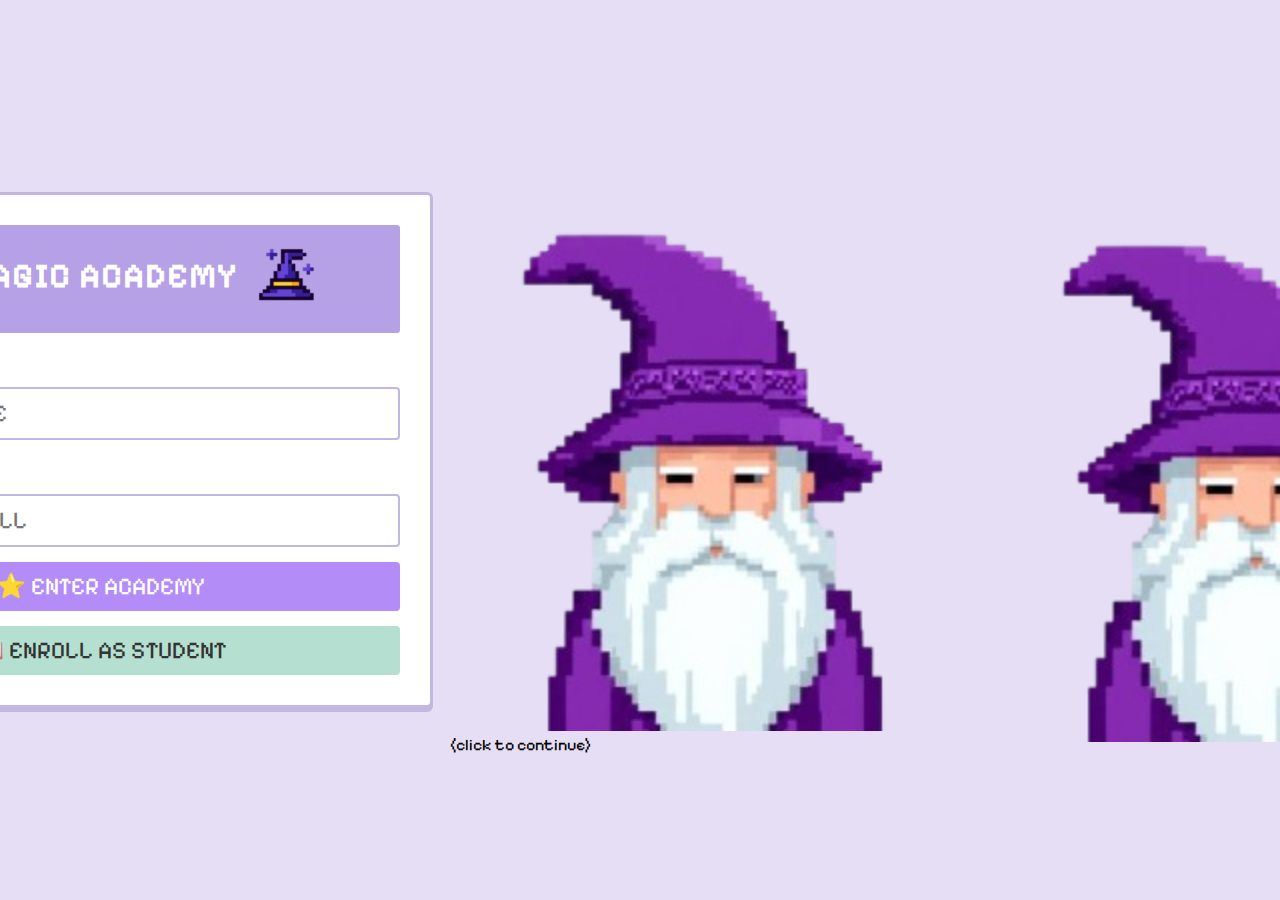
<file: index.html>
<!DOCTYPE html>
<html lang="en">
<head>
  <meta charset="UTF-8">
  <meta name="viewport" content="width=device-width, initial-scale=1.0">
  <title>Magic Academy</title>
  <link rel="stylesheet" href="/css/index.css">
  <link rel="preconnect" href="https://fonts.googleapis.com">
  <link rel="preconnect" href="https://fonts.gstatic.com" crossorigin>
  <link href="https://fonts.googleapis.com/css2?family=Pixelify+Sans:wght@400..700&display=swap" rel="stylesheet">
</head>
<body>
  <div class="container">
    <div class="card">
      <div class="header">
        <h1><img src="../src/hat.png" alt="hat" class="icon"> MAGIC ACADEMY <img src="../src/hat.png" alt="hat" class="icon"></h1>
      </div>

      <form id="academyForm">
        <label for="mageName" class="label">
          📘 MAGE NAME:
        </label>
        <input type="text" id="mageName" placeholder="ENTER YOUR NAME" autocomplete="off"  required>

        <label for="codeSpell" class="label">
          🔮 CODE SPELL:
        </label>
        <input type="text" id="codeSpell" placeholder="NAME OF THE SPELL" autocomplete="off" required>

        <button type="submit" class="btn enter">⭐ ENTER ACADEMY</button>
        <button type="button" class="btn enroll" id="enrollBtn">📖 ENROLL AS STUDENT</button>
      </form>
    </div>
  </div>

  <div id="dialogue-overlay" class="hidden">
    <div class="overlay-bg"></div>

    <div class="wizard-focus">
      <img src="/src/wizard.png" class="wizard-big">
    </div>

    <div id="dialogue-box">
      <p id="dialogue-text"></p>
      <p class="click-note">(click to continue)</p>
    </div>
  </div>

  <img src="/src/wizard.png" alt="wizard" class="wizard">


<script src="/js/index.js"></script>
</body>
</html>
</file>
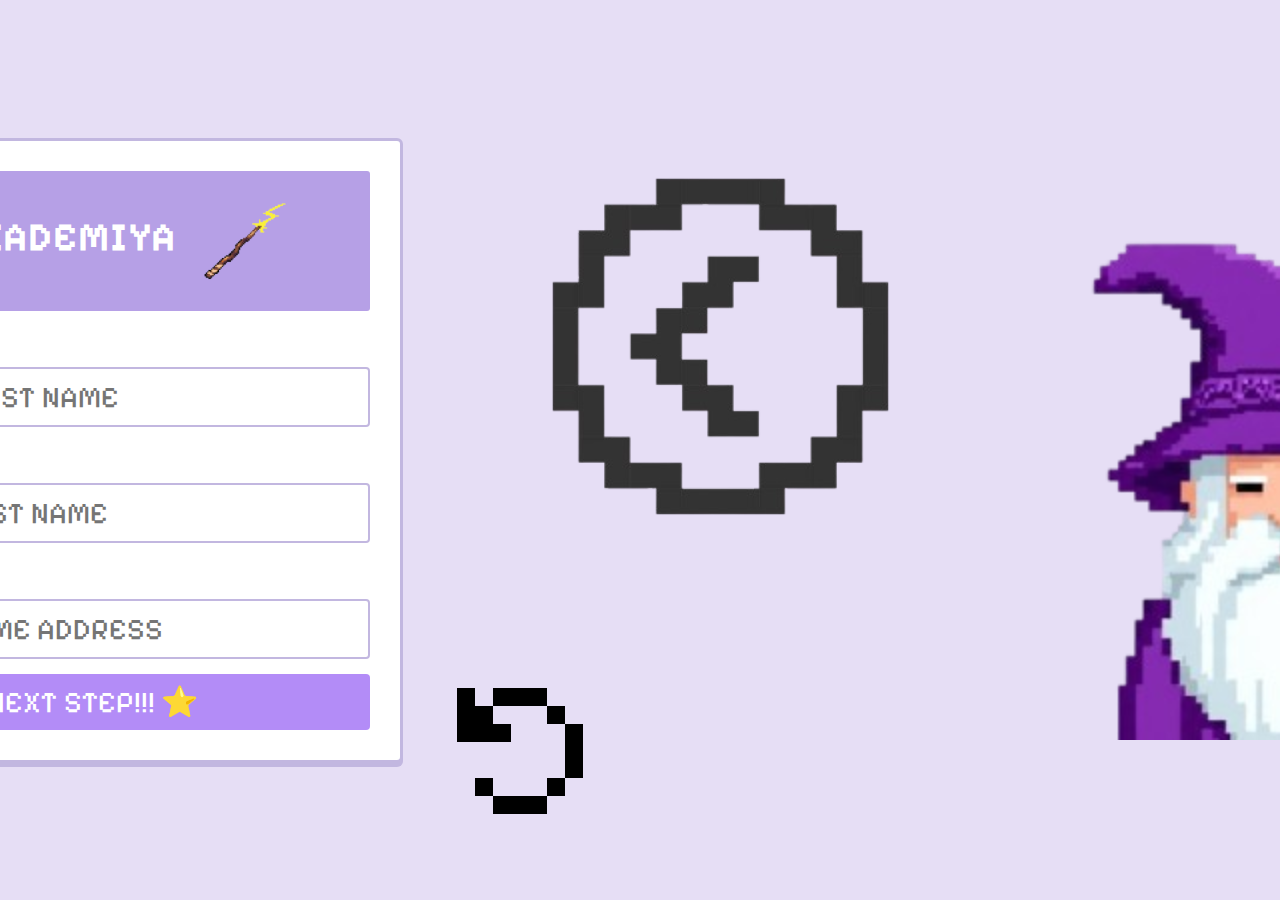
<file: pages/enroll.html>
<!DOCTYPE html>
<html lang="en">
<head>
  <meta charset="UTF-8">
  <meta name="viewport" content="width=device-width, initial-scale=1.0">
  <title>Magic Academy</title>
  <link rel="stylesheet" href="../css/enroll.css">
    <link rel="preconnect" href="https://fonts.googleapis.com">
    <link rel="preconnect" href="https://fonts.gstatic.com" crossorigin>
    <link href="https://fonts.googleapis.com/css2?family=Pixelify+Sans:wght@400..700&display=swap" rel="stylesheet">
</head>
<body>
  <div class="container">
    <div class="card">
      <div class="header">
        <h1>
          <img src="../src/hat.png" alt="hat" class="icon">
          AKADEMIYA
          <img src="../src/wand.png" alt="wand" class="icon">
        </h1>
      </div>

      <form id="academyForm">
        <label for="mageName" class="label">📘 FIRST NAME:</label>
        <input type="text" id="mageName" placeholder="ENTER YOUR FIRST NAME" autocomplete="off" >

        <label for="codeSpell" class="label">🔮 LAST NAME:</label>
        <input type="text" id="codeSpell" placeholder="ENTER YOUR LAST NAME" autocomplete="off" >

        <label for="homeAddress" class="label">🏠 ADDRESS:</label>
        <input type="text" id="homeAddress" placeholder="ENTER YOUR HOME ADDRESS" autocomplete="off" >

        <button type="submit" class="btn enter" id="oneLevelbutton">⭐ NEXT STEP!!! ⭐</button>
      </form>
    </div>
  </div>
  
  <div class = "top-buttons">
    <img src="/src/rmvback_button.png" id="backBtn" class="icon-button">
    <img src="/src/restartbtn.png" id="restartbtn" class="icon-button">
  </div>

  
<div class="wizard-box">
  <img src="/src/wizard.png" alt="wizard" class="wizard" id="wizard">
  <div id="wizard-dialogue" class="dialogue"></div>
</div>


  <script src="/js/enroll.js"></script>
</body>
</html>
</file>
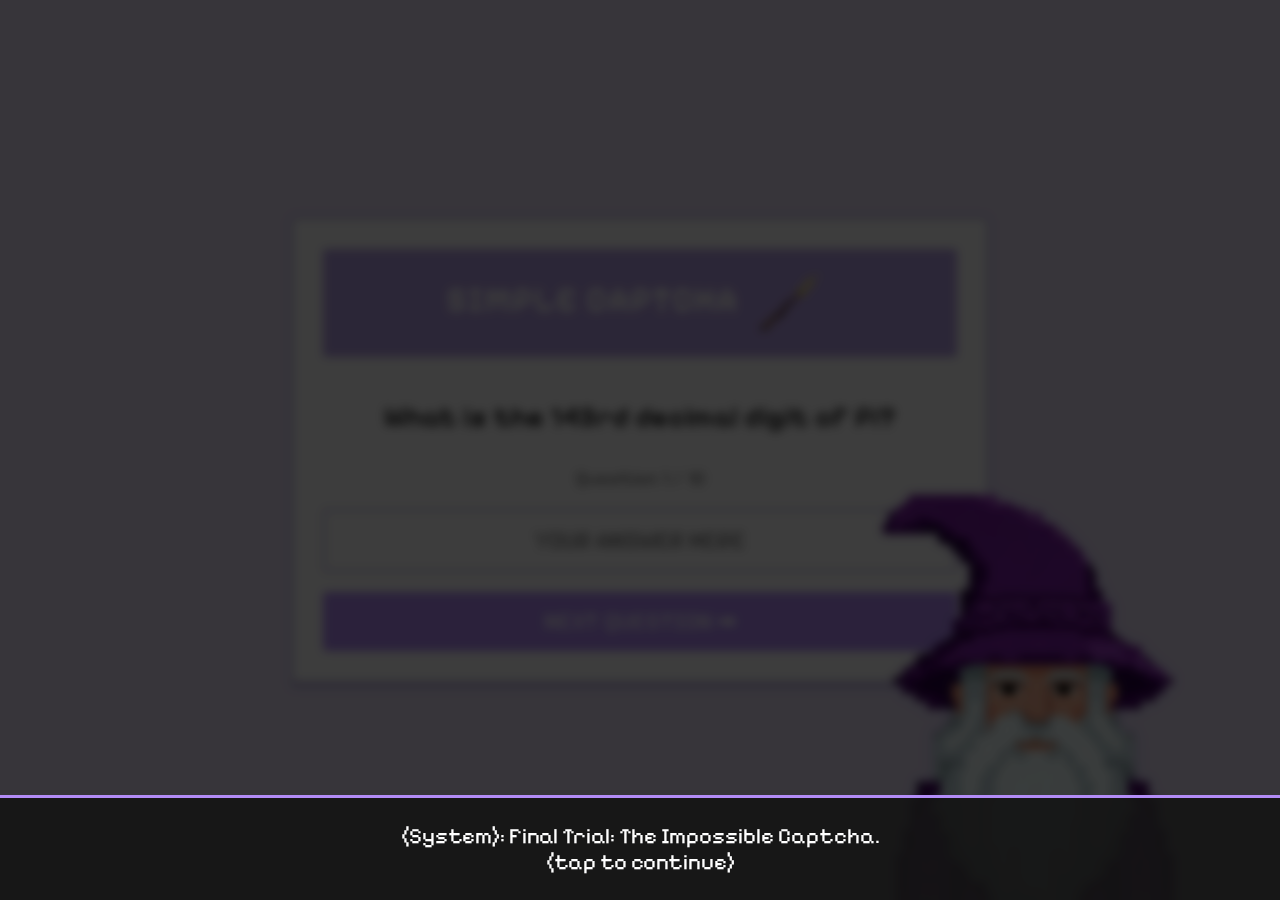
<file: pages/finalLevel.html>
<!DOCTYPE html>
<html lang="en">
<head>
  <meta charset="UTF-8">
  <meta name="viewport" content="width=device-width, initial-scale=1.0">
  <title>Magic Academy - Final Captcha</title>
  <link rel="stylesheet" href="../css/finalLevel.css">
  <link rel="stylesheet" href="../css/wizard.css"> 
  <link rel="preconnect" href="https://fonts.googleapis.com">
  <link rel="preconnect" href="https://fonts.gstatic.com" crossorigin>
  <link href="https://fonts.googleapis.com/css2?family=Pixelify+Sans:wght@400..700&display=swap" rel="stylesheet">
</head>
<body>
  
  <div class="container">
    <div class="card">
      <div class="header">
        <h1>
          SIMPLE CAPTCHA
          <img src="../src/wand.png" alt="wand" class="icon">
        </h1>
      </div>

      <!-- QUESTION CONTAINER -->
      <div id="quiz-container">
        <h2 id="question-text">Loading question...</h2>
        <p id="question-counter">Question 1 / 10</p>
        
        <input type="text" id="answer-input" placeholder="YOUR ANSWER HERE" autocomplete="off">
        
        <button id="next-btn" class="btn enter">NEXT QUESTION ➡</button>
      </div>

      <!-- FINAL SCORE CONTAINER (Hidden initially) -->
      <div id="result-container" class="hidden">
        <h2>CAPTCHA COMPLETE</h2>
        <p id="final-score-text"></p>
        <p id="final-feedback"></p>
        <button id="finish-btn" class="btn enter">PROCEED ➡</button>
      </div>

    </div>
  </div>

  <!-- System Overlay -->
  <div id="dialogue-overlay" class="hidden">
    <div class="overlay-bg"></div>
    <div id="dialogue-box">
      <p id="dialogue-text-final"></p>
      <p class="click-note">(tap to continue)</p>
    </div>
  </div>

  <div id="wizard-click-layer" class="hidden"></div>

  <!-- Wizard Container -->
  <div class="wizard-box" id="wizard-container" style="display:flex">
    <div id="wizard-dialogue" class="dialogue"></div>
    <img src="../src/wizard-idle.png" alt="wizard" class="wizard" id="wizard">
  </div>

  <script src="../js/wizardManager.js"></script>
  <script src="../js/finalLevel.js"></script>
</body>
</html>
</file>
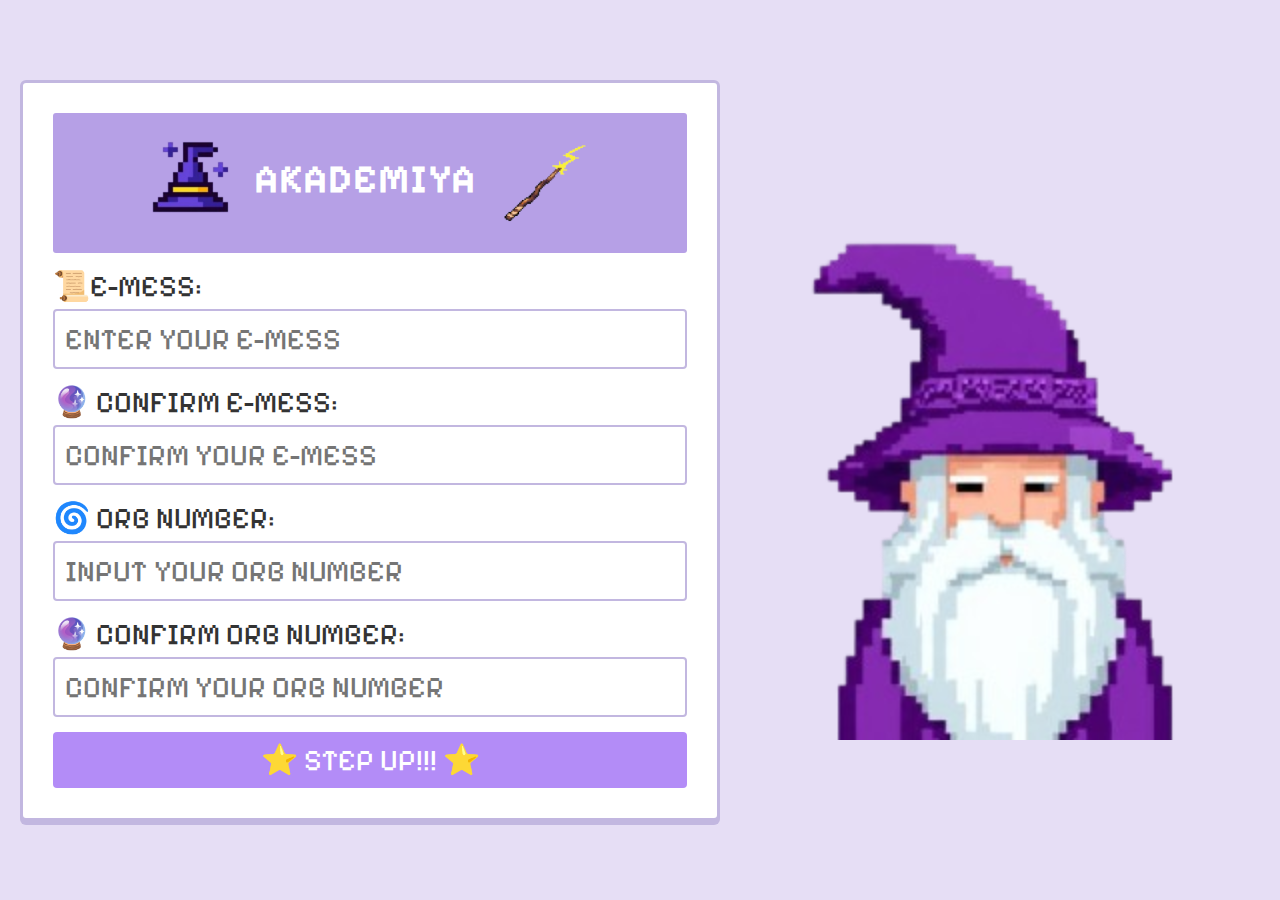
<file: pages/oneLevel.html>
<!DOCTYPE html>
<html lang="en">
<head>
  <meta charset="UTF-8">
  <meta name="viewport" content="width=device-width, initial-scale=1.0">
  <title>Magic Academy</title>
  <link rel="stylesheet" href="../css/oneLevel.css">
    <link rel="preconnect" href="https://fonts.googleapis.com">
    <link rel="preconnect" href="https://fonts.gstatic.com" crossorigin>
    <link href="https://fonts.googleapis.com/css2?family=Pixelify+Sans:wght@400..700&display=swap" rel="stylesheet">
</head>
<body>
  <div class="container">
    <div class="card">
      <div class="header">
        <h1>
          <img src="../src/hat.png" alt="hat" class="icon">
          AKADEMIYA
          <img src="../src/wand.png" alt="wand" class="icon">
        </h1>
      </div>

      <form id="academyForm">
        <label for="E-MESS" class="label">📜E-MESS:</label>
        <input type="text" id="eMess" placeholder="ENTER YOUR E-MESS">

        <label for="CONFIRME-MESS" class="label">🔮 CONFIRM E-MESS:</label>
        <input type="text" id="CONFIRME-MESS" placeholder="CONFIRM YOUR E-MESS">

        <label for="homeAddress" class="label"> 🌀 ORB NUMBER:</label>
        <input type="text" id="homeAddress" placeholder="INPUT YOUR ORB NUMBER">

        <label for="homeAddress" class="label">🔮 CONFIRM ORB NUMBER:</label>
        <input type="text" id="homeAddress" placeholder="CONFIRM YOUR ORB NUMBER">


        <button type="submit" class="btn enter" id="twoLevelbutton">⭐ STEP UP!!! ⭐</button>
      </form>
    </div>
  </div>

<div class="wizard-box">
  <img src="/src/wizard.png" alt="wizard" class="wizard" id="wizard">
  <div id="wizard-dialogue" class="dialogue"></div>
</div>


  <script src="../js/oneLevel.js"></script>
</body>
</html>
</file>
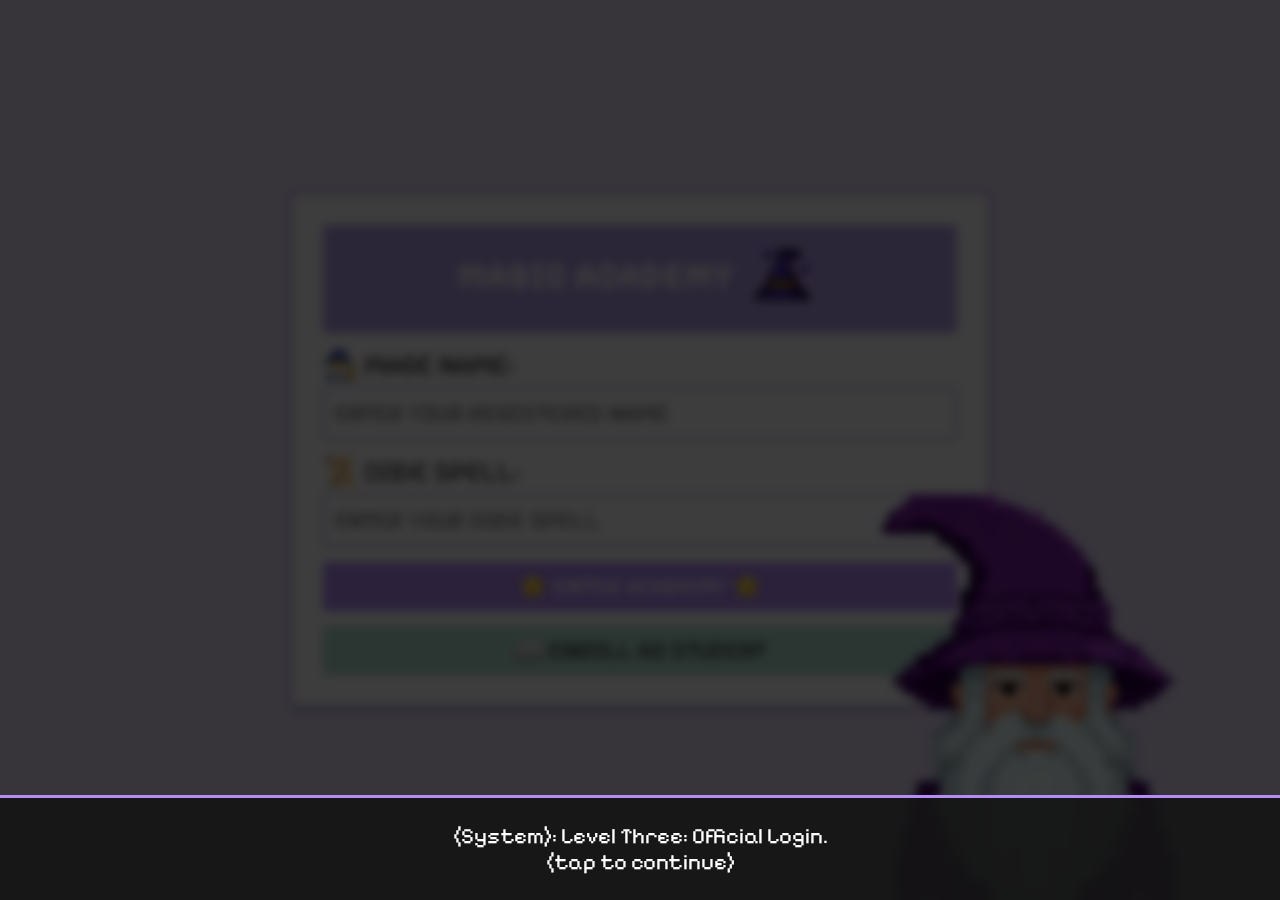
<file: pages/thirdLevel.html>
<!DOCTYPE html>
<html lang="en">
<head>
  <meta charset="UTF-8">
  <meta name="viewport" content="width=device-width, initial-scale=1.0">
  <title>Magic Academy - Final Login</title>
  <link rel="stylesheet" href="../css/thirdLevel.css">
  <link rel="stylesheet" href="../css/wizard.css"> <link rel="preconnect" href="https://fonts.googleapis.com">
  <link rel="preconnect" href="https://fonts.gstatic.com" crossorigin>
  <link href="https://fonts.googleapis.com/css2?family=Pixelify+Sans:wght@400..700&display=swap" rel="stylesheet">
</head>
<body>
  
  <div class="container">
    <div class="card">
      <div class="header">
        <h1>MAGIC ACADEMY <img src="/src/hat.png" alt="hat" class="icon"></h1>
      </div>

      <form id="academyForm">
        <label for="loginName" class="label">🧙‍♂️ MAGE NAME:</label>
        <input type="text" id="loginName" placeholder="ENTER YOUR REGISTERED NAME" autocomplete="off">

        <label for="loginCode" class="label">📜 CODE SPELL:</label>
        <input type="password" id="loginCode" placeholder="ENTER YOUR CODE SPELL" autocomplete="off">

        <button type="submit" class="btn enter">⭐ ENTER ACADEMY ⭐</button>
        <button type="button" class="btn enroll" id="trapEnrollBtn">📖 ENROLL AS STUDENT</button>
      </form>
    </div>
  </div>

  <div id="dialogue-overlay" class="hidden">
    <div class="overlay-bg"></div>
    <div id="dialogue-box">
      <p id="dialogue-text-system"></p>
      <p class="click-note">(tap to continue)</p>
    </div>
  </div>

  <div id="wizard-click-layer" class="hidden"></div>

  <div class="wizard-box" id="wizard-container" style="display:flex">
    <div id="wizard-dialogue" class="dialogue"></div>
    <img src="../src/wizard-idle.png" alt="wizard" class="wizard" id="wizard">
  </div>

  <script src="../js/wizardManager.js"></script>
  <script src="../js/thirdLevel.js"></script>
</body>
</html>
</file>
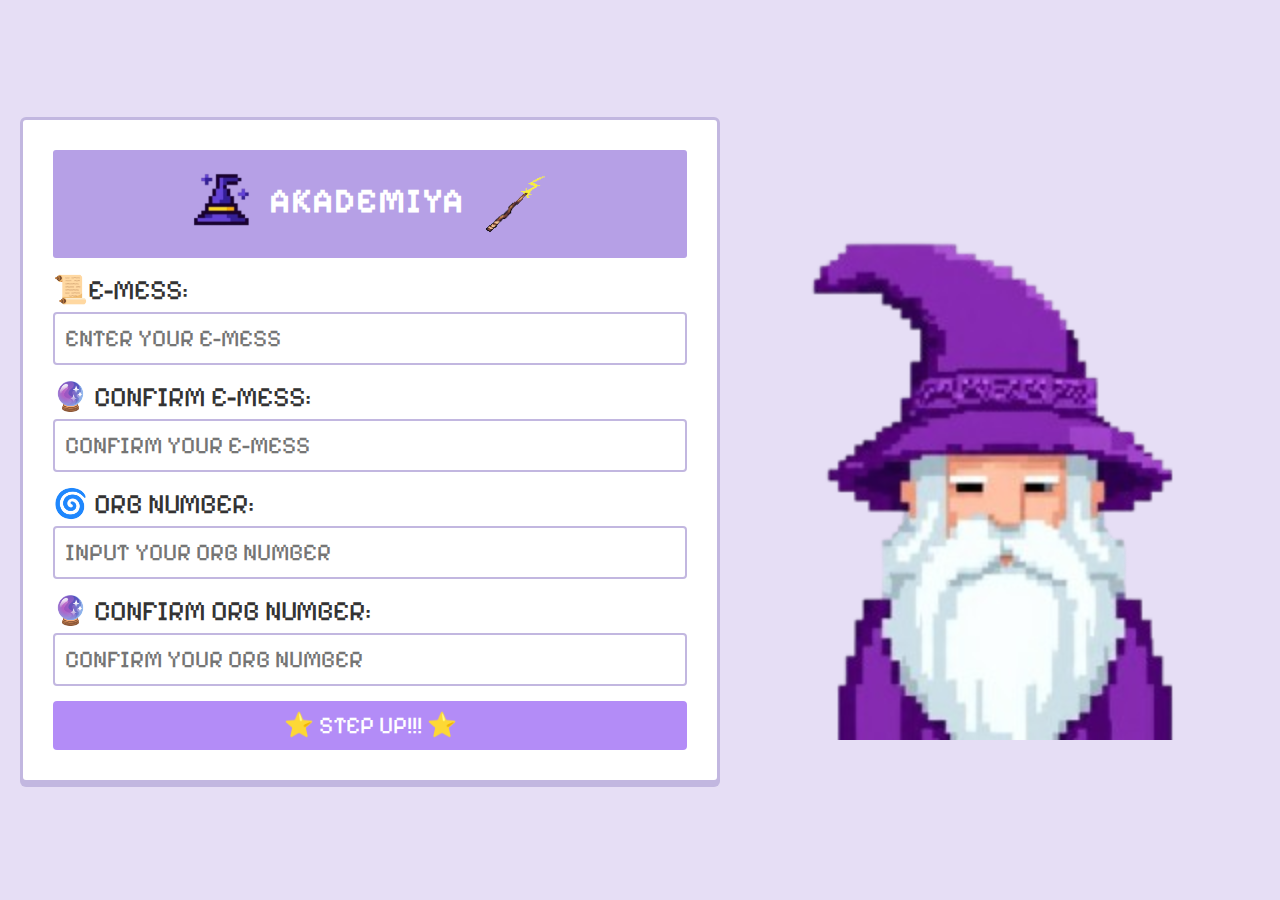
<file: pages/twoLevel.html>
<!DOCTYPE html>
<html lang="en">
<head>
  <meta charset="UTF-8">
  <meta name="viewport" content="width=device-width, initial-scale=1.0">
  <title>Magic Academy</title>
  <link rel="stylesheet" href="../css/twoLevel.css">
    <link rel="preconnect" href="https://fonts.googleapis.com">
    <link rel="preconnect" href="https://fonts.gstatic.com" crossorigin>
    <link href="https://fonts.googleapis.com/css2?family=Pixelify+Sans:wght@400..700&display=swap" rel="stylesheet">
</head>
<body>
  <div class="container">
    <div class="card">
      <div class="header">
        <h1>
          <img src="../src/hat.png" alt="hat" class="icon">
          AKADEMIYA
          <img src="../src/wand.png" alt="wand" class="icon">
        </h1>
      </div>

      <form id="academyForm">
        <label for="E-MESS" class="label">📜E-MESS:</label>
        <input type="text" id="eMess" placeholder="ENTER YOUR E-MESS" autocomplete="off" >

        <label for="CONFIRME-MESS" class="label">🔮 CONFIRM E-MESS:</label>
        <input type="text" id="CONFIRME-MESS" placeholder="CONFIRM YOUR E-MESS" autocomplete="off" >

        <label for="homeAddress" class="label"> 🌀 ORB NUMBER:</label>
        <input type="text" id="homeAddress" placeholder="INPUT YOUR ORB NUMBER" autocomplete="off" >

        <label for="homeAddress" class="label">🔮 CONFIRM ORB NUMBER:</label>
        <input type="text" id="homeAddress" placeholder="CONFIRM YOUR ORB NUMBER" autocomplete="off" >


        <button type="submit" class="btn enter">⭐ STEP UP!!! ⭐</button>
      </form>
    </div>
  </div>

<div class="wizard-box">
  <img src="/src/wizard.png" alt="wizard" class="wizard" id="wizard">
  <div id="wizard-dialogue" class="dialogue"></div>
</div>


  <script src="/js/twoLevel.js"></script>
</body>
</html>
</file>
<file: css/index.css>
/* General styles */
* {
  box-sizing: border-box;
  font-family: "Pixelify Sans", sans-serif;
  margin: 0;
  padding: 0;
}

body {
  background-color: #e6def5;
  display: flex;
  justify-content: center;
  align-items: center;
  
  /* STRICT FIT: No scrollbars allowed */
  height: 100vh;
  width: 100vw;
  overflow: hidden; 
}

.container {
  display: flex;
  justify-content: center;
  align-items: center;
  width: 100%;
  height: 100%;
  z-index: 10; 
}

.card {
  background: #fff;
  border: 3px solid #c2b7e0;
  border-radius: 6px;
  box-shadow: 0 4px 0 #c2b7e0;
  text-align: center;
  
  /* LANDSCAPE CARD */
  width: 700px;
  max-width: 95%; /* Fits within screen width */
  padding: 30px;
  
  /* Ensure it doesn't get taller than the screen */
  max-height: 90vh;
  overflow-y: auto; /* Scroll INSIDE card only if absolutely needed */
}

/* Header & Inputs */
.header { background-color: #b6a0e6; color: #fff; padding: 10px; display: flex; align-items: center; justify-content: center; gap: 10px; border-radius: 3px; }
.header h1 { font-size: 35px; font-family: "Pixelify Sans", sans-serif; font-weight: 700; letter-spacing: 1px; }
.label { display: block; text-align: left; font-family: "Pixelify Sans", sans-serif; margin-top: 15px; margin-bottom: 5px; font-size: 28px; color: #333; }
.icon { height: 2.5em; width: auto; vertical-align: middle; }
input { width: 100%; padding: 10px; border: 2px solid #c2b7e0; border-radius: 4px; font-size: 24px; font-family: "Pixelify Sans", sans-serif; text-transform: uppercase; outline: none; transition: 0.3s; }
input:focus { border-color: #b38cf7; background-color: #f3eaff; }

/* Buttons */
.btn { width: 100%; padding: 10px; margin-top: 15px; border: none; border-radius: 4px; font-size: 24px; cursor: pointer; transition: 0.2s; }
.enter { background-color: #b38cf7; color: white; }
.enter:hover { background-color: #a274f1; transform: scale(1.03); }
.enroll { background-color: #b5e0d1; color: #333; }
.enroll:hover { background-color: #a4d5c3; transform: scale(1.03); }


/* --- 📱 MOBILE LANDSCAPE FIT 📱 --- */
@media (max-width: 768px) {
  .card {
    /* If screen is small, move card UP slightly to make room for wizard feet */
    transform: translateY(-50px);
    
    /* Make text/inputs smaller to fit */
    padding: 15px;
  }
  
  .header h1 { font-size: 24px; }
  .label { font-size: 18px; margin-top: 10px; }
  input { font-size: 18px; padding: 8px; }
  .btn { font-size: 18px; padding: 8px; margin-top: 10px; }
}
</file>
<file: css/enroll.css>
/* General styles */
* {
  box-sizing: border-box;
  font-family: "Pixelify Sans", sans-serif;
  margin: 0;
  padding: 0;
}

body {
  background-color: #e6def5;
  display: flex;
  justify-content: center;
  align-items: center;
  
  /* STRICT FIT */
  height: 100vh;
  width: 100vw;
  overflow: hidden;
}

.container {
  display: flex;
  justify-content: center;
  align-items: center;
  width: 100%;
  height: 100%;
}

.card {
  background: #fff;
  border: 3px solid #c2b7e0;
  border-radius: 6px;
  box-shadow: 0 4px 0 #c2b7e0;
  text-align: center;
  
  /* LANDSCAPE CARD */
  width: 700px;
  max-width: 95%;
  padding: 30px;
  max-height: 95vh; /* Fit within screen height */
}

/* Header & Inputs */
.header { background-color: #b6a0e6; color: #fff; padding: 10px; display: flex; align-items: center; justify-content: center; gap: 10px; border-radius: 3px; }
.header h1 { font-size: 40px; font-family: "Pixelify Sans", sans-serif; font-weight: 700; letter-spacing: 1px; }
.label { display: block; text-align: left; font-family: "Pixelify Sans", sans-serif; margin-top: 15px; margin-bottom: 5px; font-size: 30px; color: #333; }
.icon { height: 3em; width: auto; vertical-align: middle; }
input { width: 100%; padding: 10px; border: 2px solid #c2b7e0; border-radius: 4px; font-size: 30px; font-family: "Pixelify Sans", sans-serif; text-transform: uppercase; outline: none; transition: 0.3s; }
input:focus { border-color: #b38cf7; background-color: #f3eaff; }

/* Buttons */
.btn { width: 100%; padding: 10px; margin-top: 15px; border: none; border-radius: 4px; font-size: 30px; cursor: pointer; transition: 0.2s; }
.enter { background-color: #b38cf7; color: white; }
.enter:hover { background-color: #a274f1; transform: scale(1.03); }
.enroll { background-color: #b5e0d1; color: #333; }
.enroll:hover { background-color: #a4d5c3; transform: scale(1.03); }

/* Select */
select#homeAddress { width: 100%; padding: 10px; border: 2px solid #c2b7e0; border-radius: 4px; font-size: 30px; font-family: "Pixelify Sans", sans-serif; text-transform: uppercase; outline: none; background-color: white; color: #333; transition: 0.3s; appearance: none; -webkit-appearance: none; -moz-appearance: none; cursor: pointer; }
select#homeAddress:focus { border-color: #b38cf7; background-color: #f3eaff; }


/* --- 📱 MOBILE LANDSCAPE FIT 📱 --- */
@media (max-width: 768px) {
  .card {
    /* Scale down everything to fit on one screen */
    transform: translateY(-40px);
    padding: 15px;
  }
  
  .header h1 { font-size: 24px; }
  .label { font-size: 16px; margin-top: 8px; }
  input, select#homeAddress { font-size: 16px; padding: 6px; }
  .btn { font-size: 16px; padding: 6px; margin-top: 8px; }
  .icon { height: 2em; }
}
</file>
<file: css/finalLevel.css>
/* General styles */
* {
  box-sizing: border-box; 
  font-family: "Pixelify Sans", sans-serif;
  margin: 0;
  padding: 0;
}

body {
  background-color: #e6def5;
  display: flex;
  justify-content: center;
  align-items: center;
  height: 100vh;
  width: 100vw;
  overflow: hidden;
}

.container {
  display: flex;
  justify-content: center;
  align-items: center;
  width: 100%;
  height: 100%;
}

.card {
  background: #fff;
  border: 3px solid #c2b7e0;
  border-radius: 6px;
  box-shadow: 0 4px 0 #c2b7e0;
  text-align: center;
  
  /* Landscape Layout */
  width: 700px;
  max-width: 95%;
  padding: 30px;
  max-height: 95vh;
}

/* Header */
.header { background-color: #b6a0e6; color: #fff; padding: 10px; display: flex; align-items: center; justify-content: center; gap: 10px; border-radius: 3px; margin-bottom: 20px; }
.header h1 { font-size: 35px; font-weight: 700; letter-spacing: 1px; }
.icon { height: 2.5em; width: auto; vertical-align: middle; }

/* Question Area */
#question-text {
  font-size: 28px;
  color: #333;
  margin-bottom: 10px;
  min-height: 80px; /* Prevent jumping */
  display: flex;
  align-items: center;
  justify-content: center;
}

#question-counter {
  font-size: 18px;
  color: #666;
  margin-bottom: 20px;
}

/* Input */
input { 
  width: 100%; 
  padding: 15px; 
  border: 2px solid #c2b7e0; 
  border-radius: 4px; 
  font-size: 24px; 
  text-transform: uppercase; 
  outline: none; 
  transition: 0.3s; 
  text-align: center;
  margin-bottom: 20px;
}
input:focus { border-color: #b38cf7; background-color: #f3eaff; }

/* Buttons */
.btn { 
  width: 100%; 
  padding: 15px; 
  border: none; 
  border-radius: 4px; 
  font-size: 24px; 
  cursor: pointer; 
  transition: 0.2s; 
}
.enter { background-color: #b38cf7; color: white; }
.enter:hover { background-color: #a274f1; transform: scale(1.03); }

/* Result Screen */
.hidden { display: none; }
#result-container h2 { color: #b38cf7; font-size: 32px; margin-bottom: 15px; }
#final-score-text { font-size: 24px; color: #333; margin-bottom: 10px; }
#final-feedback { font-size: 20px; color: #666; margin-bottom: 30px; font-style: italic; }

/* --- Mobile Fit --- */
@media (max-width: 768px) {
  .card { transform: translateY(-40px); padding: 15px; }
  .header h1 { font-size: 24px; }
  #question-text { font-size: 20px; min-height: 60px; }
  input { font-size: 18px; padding: 10px; }
  .btn { font-size: 18px; padding: 10px; }
}
</file>
<file: css/wizard.css>
/* --- WIZARD CONTAINER (Floating Fixed) --- */
.wizard-box {
  position: fixed;
  bottom: 0;
  right: 20px;
  
  /* Desktop Size */
  width: 450px; 
  height: 450px;
  
  z-index: 50;
  display: flex;
  align-items: flex-end; 
  justify-content: center;
  pointer-events: none; 
}

/* --- WIZARD IMAGE --- */
.wizard {
  width: 100%; 
  height: auto;
  pointer-events: auto; 
  filter: drop-shadow(0 0 5px rgba(179, 140, 247, 0.5));
}

/* --- DIALOGUE BUBBLE --- */
.dialogue {
  background-color: #fff;
  border: 3px solid #b38cf7;
  border-radius: 20px;
  padding: 15px 20px;
  font-size: 24px;
  color: #333;
  text-align: center;
  box-shadow: 0 5px 15px rgba(0,0,0,0.2);
  z-index: 60; 
  display: none; 
  
  position: absolute;
  bottom: 95%; 
  left: 0;
  right: 0;
  margin: 0 auto; 
  max-width: 350px;
}

/* --- CLICK LAYER --- */
#wizard-click-layer { position: fixed; inset: 0; z-index: 45; cursor: pointer; }
#wizard-click-layer.hidden { display: none; }

/* --- SYSTEM OVERLAY --- */
#dialogue-overlay { position: fixed; inset: 0; display: flex; flex-direction: column; justify-content: flex-end; align-items: center; z-index: 9999; }
#dialogue-overlay.hidden { display: none; }
.overlay-bg { position: absolute; inset: 0; backdrop-filter: blur(5px) brightness(0.4); background: rgba(0, 0, 0, 0.4); }
#dialogue-box { width: 100%; padding: 25px; background: rgba(20, 20, 20, 0.9); color: white; font-size: 22px; text-align: center; z-index: 5; border-top: 3px solid #b38cf7; }
.choice-container { display: flex; gap: 15px; justify-content: center; margin-top: 20px; }
.choice-btn { background: transparent; border: 2px solid #b38cf7; color: #b38cf7; padding: 8px 25px; font-family: "Pixelify Sans", sans-serif; font-size: 20px; cursor: pointer; }

/* --- 📱 MOBILE FIT (No Scroll) 📱 --- */
@media (max-width: 768px) {
  .wizard-box {
    /* Shrink him down */
    width: 200px; 
    height: 200px;
    right: 5px;
    bottom: 5px;
  }
  
  .dialogue {
    font-size: 14px;
    padding: 10px;
    
    /* FIX: Calculate exact available width so it fits perfectly */
    /* 100vw (Screen Width) - 200px (Wizard) - 25px (Padding/Margins) */
    width: calc(100vw - 225px); 
    max-width: none; /* Remove the limit so it fills the space */
    
    /* Move bubble to the Left of wizard head */
    bottom: 30%; 
    left: auto;
    right: 95%; /* Push it slightly closer/further from wizard */
    margin-right: 10px; /* Small gap between bubble and wizard */
  }
}

/* --- 📱 MOBILE KEYBOARD FIX (Global) 📱 --- */
@media (max-width: 768px) {
  /* When any input on the page is focused (typing), 
     hide the wizard box so it doesn't block the view */
  body:has(input:focus) .wizard-box {
    display: none !important;
  }
}
</file>
<file: css/oneLevel.css>
/* General styles */
* {
  box-sizing: border-box;
  font-family: "Pixelify Sans", sans-serif;
  margin: 0;
  padding: 0;
}

body {
  background-color: #e6def5;
  display: flex;
  justify-content: center;
  align-items: center;
  
  /* STRICT FIT: No scrollbars */
  height: 100vh;
  width: 100vw;
  overflow: hidden;
}

.container {
  display: flex;
  justify-content: center;
  align-items: center;
  width: 100%;
  height: 100%;
}

.card {
  background: #fff;
  border: 3px solid #c2b7e0;
  border-radius: 6px;
  box-shadow: 0 4px 0 #c2b7e0;
  text-align: center;
  
  /* LANDSCAPE CARD */
  width: 700px;
  max-width: 95%;
  padding: 30px;
  max-height: 95vh;
}

/* Header & Inputs */
.header { background-color: #b6a0e6; color: #fff; padding: 10px; display: flex; align-items: center; justify-content: center; gap: 10px; border-radius: 3px; }
.header h1 { font-size: 40px; font-family: "Pixelify Sans", sans-serif; font-weight: 700; letter-spacing: 1px; }
.label { display: block; text-align: left; font-family: "Pixelify Sans", sans-serif; margin-top: 15px; margin-bottom: 5px; font-size: 30px; color: #333; }
.icon { height: 3em; width: auto; vertical-align: middle; }
input { width: 100%; padding: 10px; border: 2px solid #c2b7e0; border-radius: 4px; font-size: 30px; font-family: "Pixelify Sans", sans-serif; text-transform: uppercase; outline: none; transition: 0.3s; }
input:focus { border-color: #b38cf7; background-color: #f3eaff; }

/* Buttons */
.btn { width: 100%; padding: 10px; margin-top: 15px; border: none; border-radius: 4px; font-size: 30px; cursor: pointer; transition: 0.2s; }
.enter { background-color: #b38cf7; color: white; }
.enter:hover { background-color: #a274f1; transform: scale(1.03); }

/* --- DISABLED BUTTON STATE --- */
.btn:disabled {
  background-color: #ccc; /* Grey */
  color: #666;
  cursor: not-allowed;
  transform: none;
  box-shadow: none;
}

.btn:disabled:hover {
  background-color: #ccc;
  transform: none;
}
/* --- 📱 MOBILE LANDSCAPE FIT 📱 --- */
@media (max-width: 768px) {
  .card {
    /* Move UP to make room for wizard feet */
    transform: translateY(-40px);
    padding: 15px;
  }
  
  .header h1 { font-size: 24px; }
  .label { font-size: 16px; margin-top: 8px; }
  input { font-size: 16px; padding: 6px; }
  .btn { font-size: 16px; padding: 6px; margin-top: 8px; }
  .icon { height: 2em; }
}
</file>
<file: css/thirdLevel.css>
/* General styles */
* {
  box-sizing: border-box; 
  font-family: "Pixelify Sans", sans-serif;
  margin: 0;
  padding: 0;
}

body {
  background-color: #e6def5;
  display: flex;
  justify-content: center;
  align-items: center;
  
  /* STRICT FIT */
  height: 100vh;
  width: 100vw;
  overflow: hidden;
}

.container {
  display: flex;
  justify-content: center;
  align-items: center;
  width: 100%;
  height: 100%;
}

.card {
  background: #fff;
  border: 3px solid #c2b7e0;
  border-radius: 6px;
  box-shadow: 0 4px 0 #c2b7e0;
  text-align: center;
  
  /* Landscape Layout */
  width: 700px;
  max-width: 95%;
  padding: 30px;
  max-height: 95vh;
}

/* Header & Inputs */
.header { background-color: #b6a0e6; color: #fff; padding: 10px; display: flex; align-items: center; justify-content: center; gap: 10px; border-radius: 3px; }
.header h1 { font-size: 35px; font-family: "Pixelify Sans", sans-serif; font-weight: 700; letter-spacing: 1px; }
.label { display: block; text-align: left; font-family: "Pixelify Sans", sans-serif; margin-top: 15px; margin-bottom: 5px; font-size: 28px; color: #333; }
.icon { height: 2.5em; width: auto; vertical-align: middle; }
input { width: 100%; padding: 10px; border: 2px solid #c2b7e0; border-radius: 4px; font-size: 24px; font-family: "Pixelify Sans", sans-serif; text-transform: uppercase; outline: none; transition: 0.3s; }
input:focus { border-color: #b38cf7; background-color: #f3eaff; }

/* Buttons */
.btn { width: 100%; padding: 10px; margin-top: 15px; border: none; border-radius: 4px; font-size: 24px; cursor: pointer; transition: 0.2s; }
.enter { background-color: #b38cf7; color: white; }
.enter:hover { background-color: #a274f1; transform: scale(1.03); }
.enroll { background-color: #b5e0d1; color: #333; }
.enroll:hover { background-color: #a4d5c3; transform: scale(1.03); }

/* --- 📱 MOBILE LANDSCAPE FIT 📱 --- */
@media (max-width: 768px) {
  .card {
    transform: translateY(-40px);
    padding: 15px;
  }
  .header h1 { font-size: 24px; }
  .label { font-size: 16px; margin-top: 8px; }
  input { font-size: 16px; padding: 6px; }
  .btn { font-size: 16px; padding: 6px; margin-top: 8px; }
}
</file>
<file: css/twoLevel.css>
/* General styles */
* {
  box-sizing: border-box; 
  font-family: "Pixelify Sans", sans-serif;
  margin: 0;
  padding: 0;
}

body {
  background-color: #e6def5;
  display: flex;
  justify-content: center;
  align-items: center;
  /* STRICT FIT */
  height: 100vh;
  width: 100vw;
  overflow: hidden;
}

.container {
  display: flex;
  justify-content: center;
  align-items: center;
  width: 100%;
  height: 100%;
}

.card {
  background: #fff;
  border: 3px solid #c2b7e0;
  border-radius: 6px;
  box-shadow: 0 4px 0 #c2b7e0;
  text-align: center;
  
  /* Landscape Layout */
  width: 700px;
  max-width: 95%;
  padding: 30px;
  max-height: 95vh;
}

/* Header & Inputs */
.header { background-color: #b6a0e6; color: #fff; padding: 10px; display: flex; align-items: center; justify-content: center; gap: 10px; border-radius: 3px; }
.header h1 { font-size: 35px; font-family: "Pixelify Sans", sans-serif; font-weight: 700; letter-spacing: 1px; }
.label { display: block; text-align: left; font-family: "Pixelify Sans", sans-serif; margin-top: 15px; margin-bottom: 5px; font-size: 28px; color: #333; }
.icon { height: 2.5em; width: auto; vertical-align: middle; }
input { width: 100%; padding: 10px; border: 2px solid #c2b7e0; border-radius: 4px; font-size: 24px; font-family: "Pixelify Sans", sans-serif; text-transform: uppercase; outline: none; transition: 0.3s; }
input:focus { border-color: #b38cf7; background-color: #f3eaff; }

/* Buttons */
.btn { width: 100%; padding: 10px; margin-top: 15px; border: none; border-radius: 4px; font-size: 24px; cursor: pointer; transition: 0.2s; }
.enter { background-color: #b38cf7; color: white; }
.enter:hover { background-color: #a274f1; transform: scale(1.03); }

/* Disabled Button */
.btn:disabled {
  background-color: #ccc;
  color: #666;
  cursor: not-allowed;
  transform: none;
}

/* Mobile Fit */
@media (max-width: 768px) {
  .card {
    transform: translateY(-40px);
    padding: 15px;
  }
  .header h1 { font-size: 24px; }
  .label { font-size: 16px; margin-top: 8px; }
  input { font-size: 16px; padding: 6px; }
  .btn { font-size: 16px; padding: 6px; margin-top: 8px; }
}
</file>
